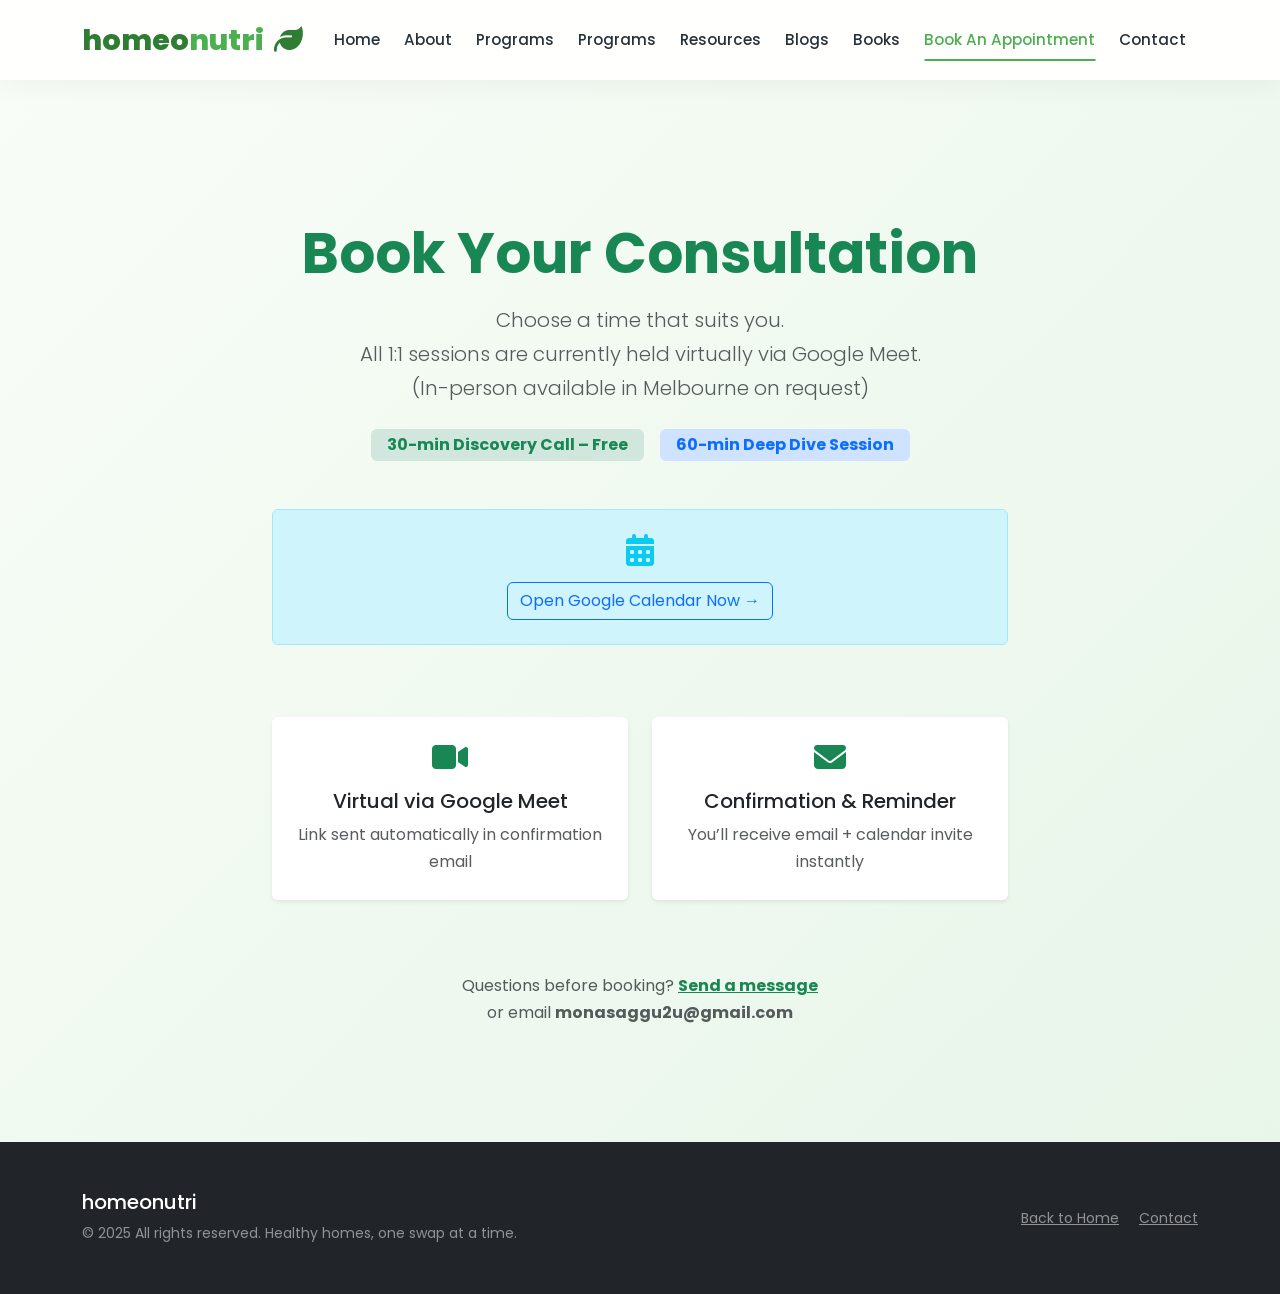
<file: booking.html>
<!DOCTYPE html>
<html lang="en">

<head>
    <meta charset="UTF-8" />
    <meta name="viewport" content="width=device-width, initial-scale=1.0" />
    <meta name="description" content="Book a nutrition consultation with Mona Saggu – homeonutri" />
    <meta name="keywords" content="nutrition consultation, book appointment, family nutrition coaching, Mona Saggu, homeonutri" />
    <title>Book a Consultation – homeonutri | Small Swaps, Big Health</title>

    <!-- Font Awesome -->
    <link rel="stylesheet" href="https://cdnjs.cloudflare.com/ajax/libs/font-awesome/6.5.0/css/all.min.css" />

    <!-- Google Fonts -->
    <link href="https://fonts.googleapis.com/css2?family=Poppins:wght@300;400;500;600;700&display=swap" rel="stylesheet" />

    <!-- Bootstrap 5 CSS -->
    <link href="https://cdn.jsdelivr.net/npm/bootstrap@5.3.3/dist/css/bootstrap.min.css" rel="stylesheet" />

    <!-- Custom CSS (assuming it's in the same folder structure) -->
    <link rel="stylesheet" href="css/style.css" />
</head>

<body>

    <!-- Loader -->
    <div class="loader" id="loader">
        <div class="spinner"></div>
    </div>

    <!-- Navbar -->
    <nav class="navbar navbar-expand-lg fixed-top">
        <div class="container">
            <a class="navbar-brand" href="index.html">homeo<span>nutri</span> <i class="fas fa-leaf ms-1"></i></a>
            <button class="navbar-toggler" type="button" data-bs-toggle="collapse" data-bs-target="#navbarNav">
                <span class="navbar-toggler-icon"></span>
            </button>
            <div class="collapse navbar-collapse" id="navbarNav">
                <ul class="navbar-nav ms-auto">
                    <li class="nav-item"><a class="nav-link" href="index.html#home">Home</a></li>
                    <li class="nav-item"><a class="nav-link" href="index.html#about">About</a></li>
                    <li class="nav-item"><a class="nav-link" href="index.html#programs">Programs</a></li>
                    <li class="nav-item"><a class="nav-link" href="index.html#programs">Programs</a></li>
                    <li class="nav-item"><a class="nav-link" href="#resources">Resources</a></li>
                    <li class="nav-item"><a class="nav-link" href="index.html#books">Blogs</a></li>
                    <li class="nav-item"><a class="nav-link" href="index.html#childrens-books">Books</a></li>
                    <li class="nav-item"><a class="nav-link active" href="booking.html">Book An Appointment</a></li>
                    <li class="nav-item"><a class="nav-link" href="index.html#contact">Contact</a></li>
                </ul>
            </div>
        </div>
    </nav>

    <!-- Main Booking Content -->
    <section class="py-7" style="padding-top: 140px; background: linear-gradient(135deg, #f8fdf7 0%, #e8f5e9 100%); min-height: 100vh;">
        <div class="container">
            <div class="row justify-content-center">
                <div class="col-lg-9 col-xl-8">

                    <div class="text-center mb-5">
                        <h1 class="display-4 fw-bold mb-3 text-success">Book Your Consultation</h1>
                        <p class="lead text-muted mb-4">
                            Choose a time that suits you.<br>
                            All 1:1 sessions are currently held virtually via Google Meet.<br>
                            (In-person available in Melbourne on request)
                        </p>
                        <div class="d-flex justify-content-center gap-3 flex-wrap mb-5">
                            <span class="badge bg-success-subtle text-success px-3 py-2 fs-6">30-min Discovery Call – Free</span>
                            <span class="badge bg-primary-subtle text-primary px-3 py-2 fs-6">60-min Deep Dive Session</span>
                        </div>
                    </div>

                    <!-- Google Calendar Appointment Scheduling begin -->
                     <div class="alert alert-info text-center my-5 py-4" role="alert">
                        <i class="fas fa-calendar-alt fa-2x mb-3 d-block text-info"></i>
<link href="https://calendar.google.com/calendar/scheduling-button-script.css" rel="stylesheet">
<script src="https://calendar.google.com/calendar/scheduling-button-script.js" async></script>
<script>
(function() {
  var target = document.currentScript;
  window.addEventListener('load', function() {
    calendar.schedulingButton.load({
      url: 'https://calendar.google.com/calendar/appointments/schedules/AcZssZ0-U1tTIeSjIoaZBE_SD_75tSguPHJC0JRs-15X9ItOP_x8wD-9FvA6Zf4hVEdH6vueBPOT_ft7?gv=true',
      color: '#039BE5',
      label: 'Book an appointment',
      target,
    });
  });
})();
</script>
<a href="https://calendar.google.com" target="_blank" class="btn btn-outline-primary">
                            Open Google Calendar Now →
                        </a>
                    </div>
<!-- end Google Calendar Appointment Scheduling -->
                    <!-- Option B: Full inline calendar embed (iframe style) -->
                    <!-- Replace the src with your actual booking page embed link from Google -->
                    <!-- 
                    <div class="bg-white rounded-4 shadow-lg p-3 p-md-4 overflow-hidden" style="min-height: 700px;">
                        <iframe src="https://calendar.google.com/calendar/appointments/schedules/xxxxxxxxxxxxxxxxxxxxxxxxxxxx?gv=true"
                                style="border: 0; width: 100%; height: 700px;" 
                                frameborder="0" scrolling="yes"></iframe>
                    </div>
                    -->


                    <!-- What happens after booking -->
                    <div class="row g-4 mt-5">
                        <div class="col-md-6">
                            <div class="card border-0 shadow-sm h-100">
                                <div class="card-body text-center p-4">
                                    <i class="fas fa-video fa-2x text-success mb-3"></i>
                                    <h5>Virtual via Google Meet</h5>
                                    <p class="text-muted mb-0">Link sent automatically in confirmation email</p>
                                </div>
                            </div>
                        </div>
                        <div class="col-md-6">
                            <div class="card border-0 shadow-sm h-100">
                                <div class="card-body text-center p-4">
                                    <i class="fas fa-envelope fa-2x text-success mb-3"></i>
                                    <h5>Confirmation & Reminder</h5>
                                    <p class="text-muted mb-0">You’ll receive email + calendar invite instantly</p>
                                </div>
                            </div>
                        </div>
                    </div>

                    <div class="text-center mt-5 pt-4">
                        <p class="text-muted">
                            Questions before booking? <a href="index.html#contact" class="text-success fw-bold">Send a message</a><br>
                            or email <strong>monasaggu2u@gmail.com</strong>
                        </p>
                    </div>

                </div>
            </div>
        </div>
    </section>

    <!-- Footer -->
    <footer class="py-5 bg-dark text-white">
        <div class="container">
            <div class="row align-items-center">
                <div class="col-md-6">
                    <h5 class="mb-2">homeonutri</h5>
                    <p class="small text-white-50 mb-0">© 2025 All rights reserved. Healthy homes, one swap at a time.</p>
                </div>
                <div class="col-md-6 text-md-end mt-3 mt-md-0">
                    <a href="index.html" class="text-white-50 me-3 small">Back to Home</a>
                    <a href="index.html#contact" class="text-white-50 small">Contact</a>
                </div>
            </div>
        </div>
    </footer>

    <!-- Back to Top -->
    <div id="backToTop" class="d-flex align-items-center justify-content-center">
        <i class="fas fa-arrow-up"></i>
    </div>

    <!-- Scripts -->
    <script src="https://cdn.jsdelivr.net/npm/bootstrap@5.3.3/dist/js/bootstrap.bundle.min.js"></script>
    <script src="js/script.js"></script>

    <!-- Tawk.to -->
    <script type="text/javascript">
    var Tawk_API=Tawk_API||{}, Tawk_LoadStart=new Date();
    (function(){
    var s1=document.createElement("script"),s0=document.getElementsByTagName("script")[0];
    s1.async=true;
    s1.src='https://embed.tawk.to/69522de5318371197e994ba8/1jdkg6id6';
    s1.charset='UTF-8';
    s1.setAttribute('crossorigin','*');
    s0.parentNode.insertBefore(s1,s0);
    })();
    </script>

</body>
</html>
</file>
<file: css/style.css>
:root {
    --primary-green: #4CAF50;
    --dark-green: #2E7D32;
    --light-green: #81C784;
    --soft-green: #E8F5E9;
    --white: #FFFFFF;
    --light-bg: #F1F8E9;
    --text: #263238;
    --gray-text: #546E7A;
    --transition: all 0.35s cubic-bezier(0.25, 0.8, 0.25, 1);
    --navbar-height: 80px; /* Define navbar height for spacing */

    /* Contact section specific variables (consistent with the rest of the design) */
    --contact-green-primary: #58ff78;
    --contact-green-dark: #29ff52;
    --contact-green-light: #c0ffcc;
    --contact-bg: #f8fff9;
    --contact-text-dark: #333333;
}

* { 
    margin: 0; 
    padding: 0; 
    box-sizing: border-box; 
}

body {
    font-family: 'Poppins', sans-serif;
    background-color: var(--light-bg);
    color: var(--text);
    line-height: 1.7;
    padding-top: var(--navbar-height); /* Prevent overlap with fixed navbar */
}

/* ============ NAVBAR ============ */
.navbar {
    position: fixed;
    top: 0;
    left: 0;
    right: 0;
    height: var(--navbar-height);
    background: rgba(255,255,255,0.95);
    backdrop-filter: blur(16px);
    box-shadow: 0 4px 30px rgba(0,0,0,0.05);
    transition: var(--transition);
    padding: 0.5rem 0;
    z-index: 1030;
}

.navbar.scrolled { 
    padding: 0.25rem 0; 
    background: rgba(255,255,255,0.98);
    box-shadow: 0 4px 20px rgba(0,0,0,0.1);
}

.navbar-brand { 
    font-weight: 800; 
    font-size: 1.8rem; 
    color: var(--dark-green) !important;
}
.navbar-brand span { 
    color: var(--primary-green); 
}

.nav-link {
    font-weight: 500;
    color: var(--text) !important;
    margin: 0 12px;
    font-size: 0.95rem;
    position: relative;
    padding: 0.5rem 0 !important;
}
.nav-link:hover, 
.nav-link.active { 
    color: var(--primary-green) !important; 
}
.nav-link::after {
    content: '';
    position: absolute;
    width: 0;
    height: 2px;
    bottom: 0;
    left: 50%;
    background: var(--primary-green);
    transition: var(--transition);
    transform: translateX(-50%);
}
.nav-link:hover::after, 
.nav-link.active::after { 
    width: 100%; 
}

/* ============ HERO CAROUSEL ============ */
.hero-carousel-wrapper {
    height: calc(100vh - var(--navbar-height));
    min-height: 600px;
    max-height: 900px;
    overflow: hidden;
}

.carousel-item {
    height: calc(100vh - var(--navbar-height));
    min-height: 600px;
}

.hero-bg {
    position: absolute;
    top: 0; left: 0; width: 100%; height: 100%;
    background-size: cover;
    background-position: center;
    transform: scale(1.05);
    transition: transform 8s ease;
}
.carousel-item.active .hero-bg { 
    transform: scale(1.08); 
}

.hero-overlay {
    position: absolute;
    top: 0; left: 0; width: 100%; height: 100%;
    background: linear-gradient(to right, rgba(0,0,0,0.75) 0%, rgba(0,0,0,0.4) 60%, transparent 100%);
}

.hero-content {
    position: relative;
    z-index: 2;
    max-width: 500px;
    padding: 0 1.5rem;
}

/* Mobile Hero Adjustments */
@media (max-width: 992px) {
    .hero-content {
        text-align: center;
        margin: 0 auto;
        padding: 0 1rem;
    }
    .hero-content .display-3 {
        font-size: 2.8rem !important;
    }
    .hero-content .lead {
        font-size: 1.3rem !important;
    }
    .hero-content .btn {
        padding: 12px 28px !important;
        font-size: 1rem;
    }
}

@media (max-width: 576px) {
    .hero-carousel-wrapper,
    .carousel-item {
        min-height: 90vh;
    }
    .hero-content .display-3 {
        font-size: 2.4rem !important;
    }
    .hero-content br { 
        display: none; 
    }
    .hero-content .btn {
        display: block;
        width: 80%;
        margin: 10px auto;
    }
}

/* Animation */
.animate-up {
    opacity: 0;
    transform: translateY(30px);
    animation: fadeInUp 0.9s ease forwards;
}
.delay-1 { animation-delay: 0.3s; }
.delay-2 { animation-delay: 0.6s; }
@keyframes fadeInUp {
    to { 
        opacity: 1; 
        transform: translateY(0); 
    }
}

/* ============ BUTTONS ============ */
.btn-primary-custom {
    background: linear-gradient(135deg, var(--primary-green), var(--dark-green));
    border: none;
    padding: 14px 38px;
    font-weight: 600;
    border-radius: 50px;
    transition: var(--transition);
    box-shadow: 0 8px 20px rgba(76,175,80,0.3);
    color: white;
}
.btn-primary-custom:hover {
    transform: translateY(-4px);
    box-shadow: 0 15px 30px rgba(76,175,80,0.4);
    color: white;
}

.btn-outline-custom {
    border: 2px solid var(--primary-green);
    color: var(--primary-green);
    background: transparent;
    padding: 12px 34px;
    border-radius: 50px;
    font-weight: 600;
    transition: var(--transition);
}
.btn-outline-custom:hover {
    background: var(--primary-green);
    color: white;
    transform: translateY(-4px);
}

/* ============ SECTIONS & SPACING ============ */
section {
    padding: 100px 0;
}

#about {
    padding-top: 80px;
}

.section-title {
    font-size: 2.8rem;
    font-weight: 700;
    color: var(--dark-green);
    position: relative;
    display: inline-block;
}
.section-subtitle {
    font-size: 1.2rem;
    color: var(--gray-text);
    max-width: 700px;
    margin: 0 auto 3rem;
}

/* ============ MOBILE OPTIMIZATIONS ============ */
@media (max-width: 768px) {
    section { 
        padding: 80px 0; 
    }
    #about { 
        padding-top: 60px; 
    }
    .section-title { 
        font-size: 2.3rem; 
    }
    .program-card, .resource-card, .blog-card, .contact-form, .contact-info {
        margin-bottom: 2rem;
    }
    .hero-content h1 {
        font-size: 2.6rem;
        line-height: 3.2rem;
    }
}

/* ============ OTHER ELEMENTS ============ */
.mission-box {
    background: #fff;
    padding: 2.5rem;
    border-radius: 24px;
    box-shadow: 0 15px 40px rgba(0,0,0,0.06);
    border-left: 8px solid var(--primary-green);
}

.program-card, .resource-card, .blog-card {
    transition: var(--transition);
    border-radius: 24px;
    box-shadow: 0 10px 30px rgba(0,0,0,0.05);
}
.program-card:hover, .resource-card:hover, .blog-card:hover {
    transform: translateY(-12px);
    box-shadow: 0 20px 45px rgba(76,175,80,0.15);
}

#backToTop {
    position: fixed;
    bottom: 25px;
    right: 25px;
    width: 56px;
    height: 56px;
    background: var(--primary-green);
    color: white;
    border-radius: 50%;
    display: flex;
    align-items: center;
    justify-content: center;
    font-size: 24px;
    z-index: 9999;
    opacity: 0;
    pointer-events: none;
    transition: all 0.4s ease;
    box-shadow: 0 8px 25px rgba(76,175,80,0.4);
}
#backToTop.show {
    opacity: 1;
    pointer-events: auto;
}
#backToTop:hover {
    transform: translateY(-6px);
    background: var(--dark-green);
}

.book-card {
    background: white;
    transition: transform 0.3s ease;
}
.book-card:hover {
    transform: translateY(-10px);
}

.book-cover-img {
    max-width: 300px;
    width: 100%;
    height: auto;
    border-radius: 12px;
}

@media (max-width: 768px) {
    .book-cover-wrapper {
        padding-bottom: 0 !important;
    }
}

/* ============ MOBILE NAVBAR ============ */
@media (max-width: 991px) {
    .navbar {
        background: #ffffff !important;
        backdrop-filter: none !important;
        box-shadow: 0 6px 18px rgba(0, 0, 0, 0.12);
    }

    .navbar-collapse {
        background: #ffffff;
        margin-top: 0.75rem;
        padding: 1rem 1.25rem;
        border-radius: 16px;
        box-shadow: 0 10px 30px rgba(0,0,0,0.12);
    }

    .navbar-nav {
        gap: 0.75rem;
    }

    .navbar-nav .nav-link {
        color: #2E7D32 !important;
        font-size: 1.05rem;
        padding: 0.75rem 0.5rem !important;
    }

    .navbar-nav .nav-link::after {
        display: none;
    }

    .navbar-toggler {
        border: none;
    }
}

/* ============ CONTACT SECTION (CORRECTED & INTEGRATED) ============ */
#contact {
    background-color: var(--contact-bg);
    padding: 100px 0; /* Match other sections */
}

#contact .section-title {
    font-size: 2.8rem; /* Consistent with other section titles */
    font-weight: 700;
    color: var(--dark-green);
}

#contact .section-subtitle {
    font-size: 1.2rem;
    color: var(--gray-text);
}

.contact-form .form-control {
    border-radius: 12px;
    border: 1px solid var(--light-green);
    padding: 0.75rem 1rem;
    margin-bottom: 1.5rem;
    background-color: var(--white);
    font-family: inherit;
}

.contact-form .form-control:focus {
    border-color: var(--primary-green);
    box-shadow: 0 0 0 0.25rem rgba(76, 175, 80, 0.25);
    outline: none;
}

.contact-form textarea.form-control {
    min-height: 160px;
    resize: vertical;
}

.contact-form button {
    background: linear-gradient(135deg, var(--primary-green), var(--dark-green));
    color: var(--white);
    font-weight: 600;
    padding: 0.85rem 2.5rem;
    border-radius: 50px;
    border: none;
    cursor: pointer;
    transition: var(--transition);
    box-shadow: 0 8px 20px rgba(76,175,80,0.3);
}

.contact-form button:hover {
    transform: translateY(-4px);
    box-shadow: 0 15px 30px rgba(76,175,80,0.4);
}

.contact-info {
    background-color: var(--white);
    color: var(--text);
    padding: 3rem;
    border-radius: 24px;
    height: 100%;
    display: flex;
    flex-direction: column;
    justify-content: center;
    box-shadow: 0 15px 40px rgba(0,0,0,0.06);
    border-left: 8px solid var(--primary-green);
}

.contact-info h5 {
    color: var(--dark-green);
    font-weight: 700;
    display: flex;
    align-items: center;
    margin-bottom: 1.5rem;
    font-size: 1.3rem;
}

.contact-info h5 i {
    margin-right: 0.75rem;
    color: var(--primary-green);
}

.contact-info p {
    color: var(--text);
    font-size: 1.1rem;
    margin-bottom: 2rem;
}

.contact-info .social-icons {
    display: flex;
    justify-content: center;
    gap: 1rem;
    margin-top: auto;
}

.contact-info .social-icons a {
    background-color: var(--soft-green);
    color: var(--primary-green);
    width: 50px;
    height: 50px;
    border-radius: 50%;
    display: flex;
    align-items: center;
    justify-content: center;
    transition: var(--transition);
}

.contact-info .social-icons a:hover {
    background-color: var(--primary-green);
    color: white;
    transform: translateY(-5px);
}

.contact-info .social-icons a i {
    font-size: 1.5rem;
}
</file>
